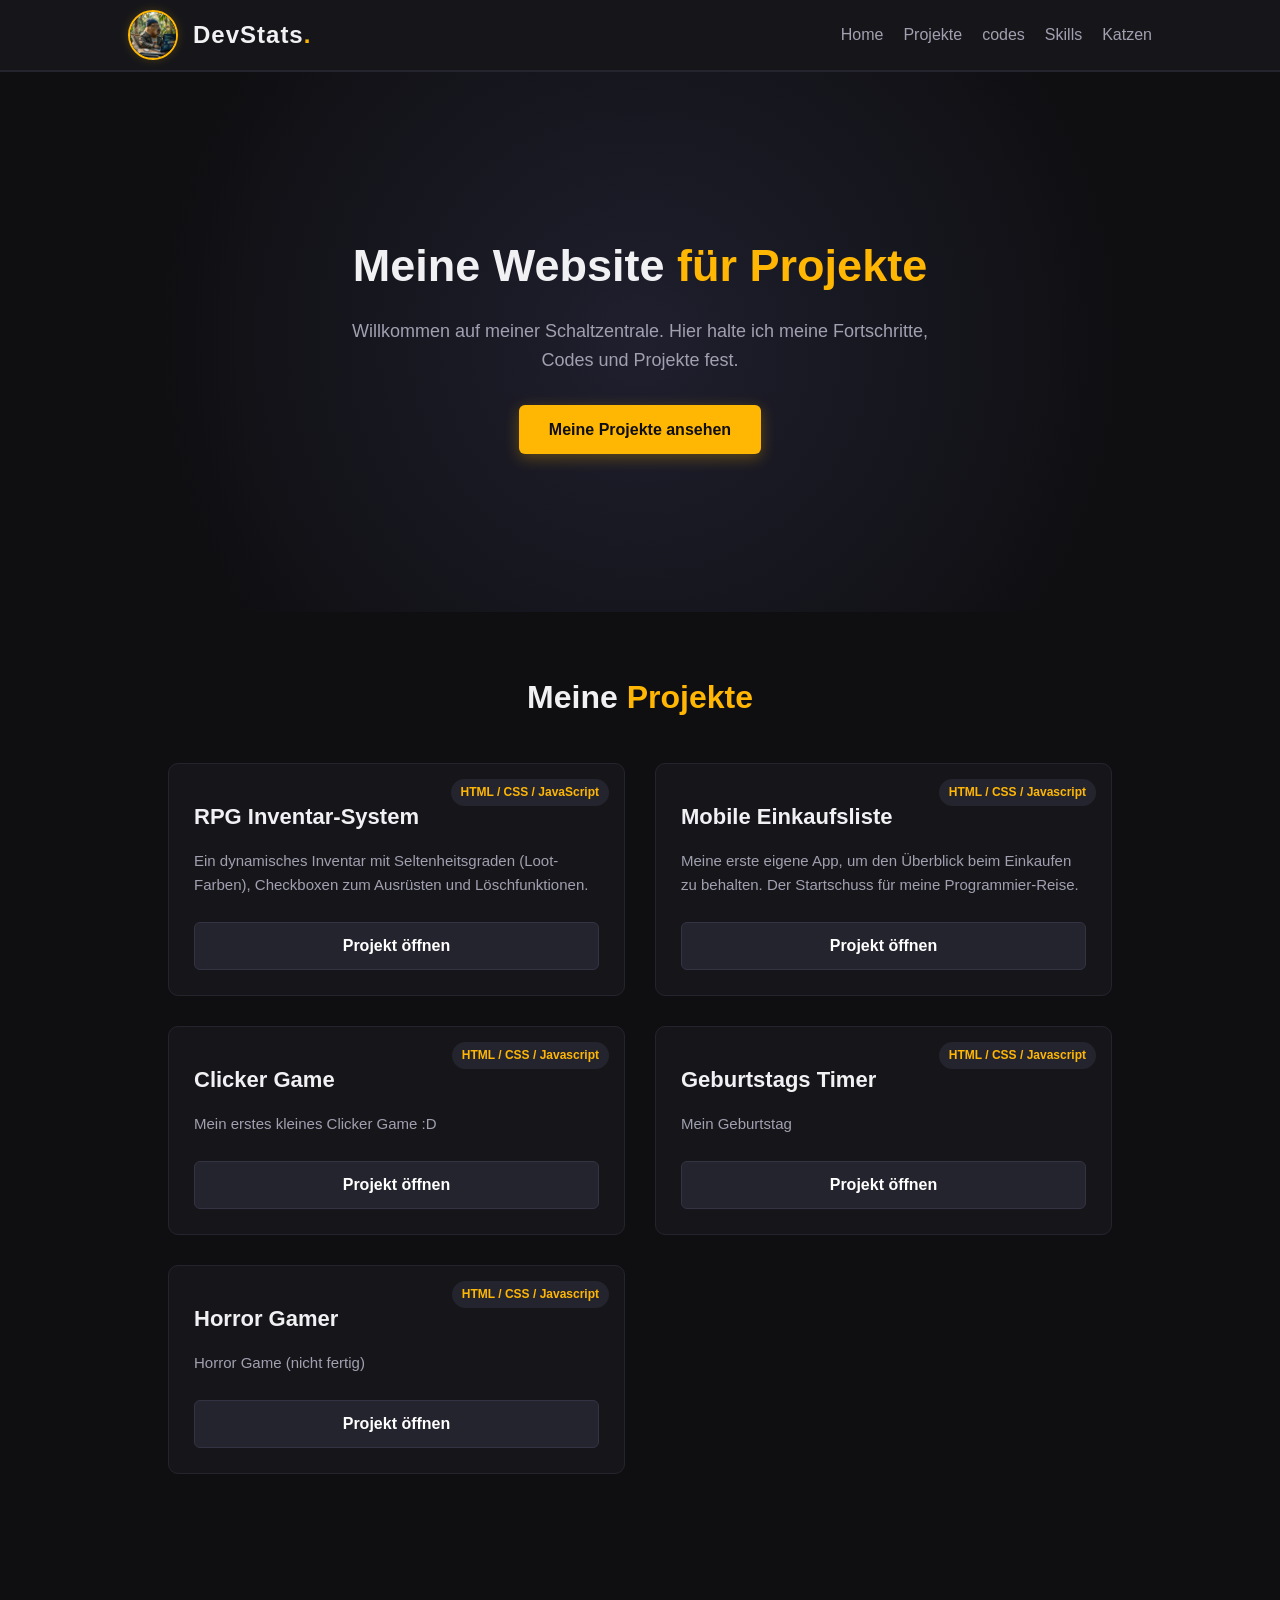
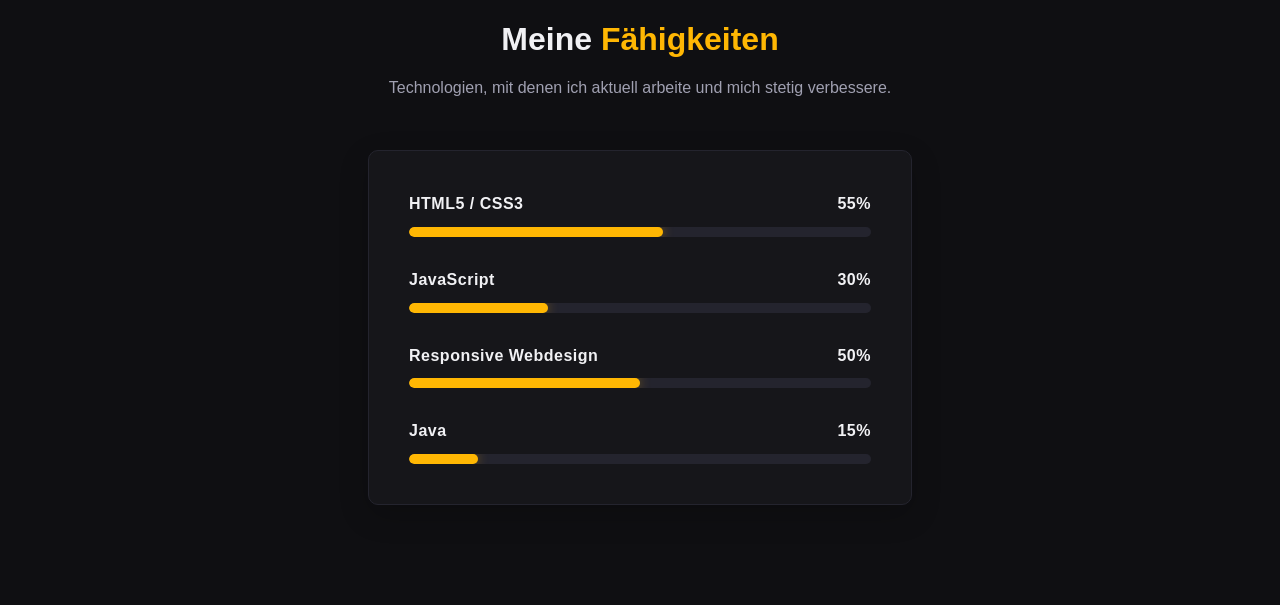
<file: index.html>
<!DOCTYPE html>
<html lang="de">
<head>
    <meta charset="UTF-8">
    <meta name="viewport" content="width=device-width, initial-scale=1.0">
    <title>Mein Entwickler Portfolio</title>
    <link rel="stylesheet" href="style.css">

    <!-- Google tag (gtag.js) -->
    <script async src="https://www.googletagmanager.com/gtag/js?id=G-N8KPRWXZYL"></script>
    <script>
      window.dataLayer = window.dataLayer || [];
      function gtag(){dataLayer.push(arguments);}
      gtag('js', new Date());

      gtag('config', 'G-N8KPRWXZYL');
    </script>
</head>

<body>

    <nav class="navbar">
        <div class="brand-container">
            <img src="capybara.png" alt="Dev Capybara" class="nav-avatar">
            <div class="logo">DevStats<span>.</span></div>
        </div>
        
        <ul class="nav-links">
            <li><a href="#home">Home</a></li>
            <li><a href="#projekte">Projekte</a></li>
            <li><a href="codes.html">codes</a></li>
            <li><a href="#skills">Skills</a></li>
            <li><a href="galerie.html">Katzen</a></li>
        </ul>
    </nav>

    <header id="home" class="hero">
        <div class="hero-content">
            <h1>Meine Website <span class="highlight">für Projekte</span></h1>
            <p>Willkommen auf meiner Schaltzentrale. Hier halte ich meine Fortschritte, Codes und Projekte fest.</p>
            <a href="#projekte" class="btn-main">Meine Projekte ansehen</a>
        </div>
    </header>

    <section id="projekte" class="projects-section">
        <h2>Meine <span class="highlight">Projekte</span></h2>
        
        <div class="projects-grid">
            
            <div class="project-card">
                <div class="card-badge">HTML / CSS / JavaScript</div>
                <h3>RPG Inventar-System</h3>
                <p>Ein dynamisches Inventar mit Seltenheitsgraden (Loot-Farben), Checkboxen zum Ausrüsten und Löschfunktionen.</p>
                <a href="invent/index.html" class="btn-link">Projekt öffnen</a>
            </div>

            <div class="project-card">
                <div class="card-badge">HTML / CSS / Javascript</div>
                <h3>Mobile Einkaufsliste</h3>
                <p>Meine erste eigene App, um den Überblick beim Einkaufen zu behalten. Der Startschuss für meine Programmier-Reise.</p>
                <a href="einkauf/index.html" class="btn-link">Projekt öffnen</a>
            </div>

            <div class="project-card">
                <div class="card-badge">HTML / CSS / Javascript</div>
                <h3>Clicker Game</h3>
                <p>Mein erstes kleines Clicker Game :D</p>
                <a href="clicker/index.html" class="btn-link">Projekt öffnen</a>
            </div>

            <div class="project-card">
                <div class="card-badge">HTML / CSS / Javascript</div>
                <h3>Geburtstags Timer</h3>
                <p>Mein Geburtstag</p>
                <a href="timer/index.html" class="btn-link">Projekt öffnen</a>
            </div>

            <div class="project-card">
                <div class="card-badge">HTML / CSS / Javascript</div>
                <h3>Horror Gamer</h3>
                <p>Horror Game (nicht fertig)</p>
                <a href="game/index.html" class="btn-link">Projekt öffnen</a>
            </div>

        </div>
    </section>

    <section id="skills" class="skills-section">
        <h2>Meine <span class="highlight">Fähigkeiten</span></h2>
        <p class="skills-subtitle">Technologien, mit denen ich aktuell arbeite und mich stetig verbessere.</p>
        
        <div class="skills-container">
            
            <div class="skill-box">
                <div class="skill-info">
                    <span>HTML5 / CSS3</span>
                    <span>55%</span>
                </div>
                <div class="progress-bar">
                    <div class="progress-fill html-css"></div>
                </div>
            </div>

            <div class="skill-box">
                <div class="skill-info">
                    <span>JavaScript</span>
                    <span>30%</span>
                </div>
                <div class="progress-bar">
                    <div class="progress-fill js"></div>
                </div>
            </div>

            <div class="skill-box">
                <div class="skill-info">
                    <span>Responsive Webdesign</span>
                    <span>50%</span>
                </div>
                <div class="progress-bar">
                    <div class="progress-fill responsive"></div>
                </div>
            </div>

            <div class="skill-box">
                <div class="skill-info">
                    <span>Java</span>
                    <span>15%</span>
                </div>
                <div class="progress-bar">
                    <div class="progress-fill java"></div>
                </div>
            </div>

        </div>
    </section>

</body>
</html>
</file>
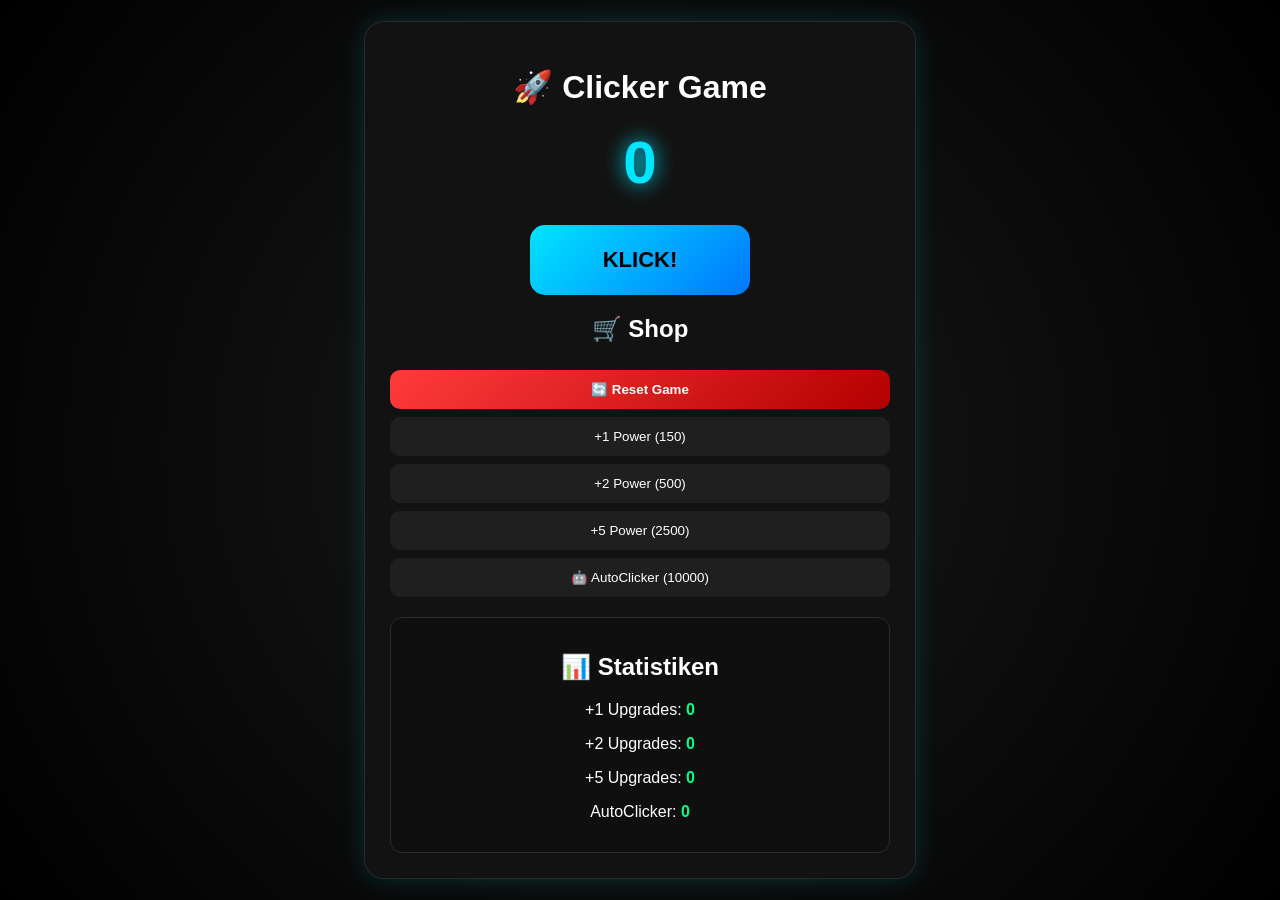
<file: clicker/index.html>
<!DOCTYPE html>
<html lang="de">
<head>
    <meta charset="UTF-8">
    <meta name="viewport" content="width=device-width, initial-scale=1.0">
    <title>Mein Clicker Game</title>

    <!-- CSS -->
    <link rel="stylesheet" href="styles.css">
</head>
<body>

    <div class="game">

        <h1>🚀 Clicker Game</h1>

        <div id="score">0</div>

        <button id="click">KLICK!</button>

        <div class="shop">
            <h2>🛒 Shop</h2>
            <button id="reset">🔄 Reset Game</button>

            <button id="plus1">+1 Power (150)</button>

            <button id="plus2">+2 Power (500)</button>

            <button id="plus5">+5 Power (2500)</button>

            <button id="buyAuto">🤖 AutoClicker (10000)</button>
        </div>

        <div id="upgrades">
            <h2>📊 Statistiken</h2>

            <p>+1 Upgrades: <span id="u1">0</span></p>

            <p>+2 Upgrades: <span id="u2">0</span></p>

            <p>+5 Upgrades: <span id="u5">0</span></p>

            <p>AutoClicker: <span id="ua">0</span></p>
        </div>

    </div>

    <!-- JavaScript ganz unten laden -->
    <script src="script.js"></script>

</body>
</html>
</file>
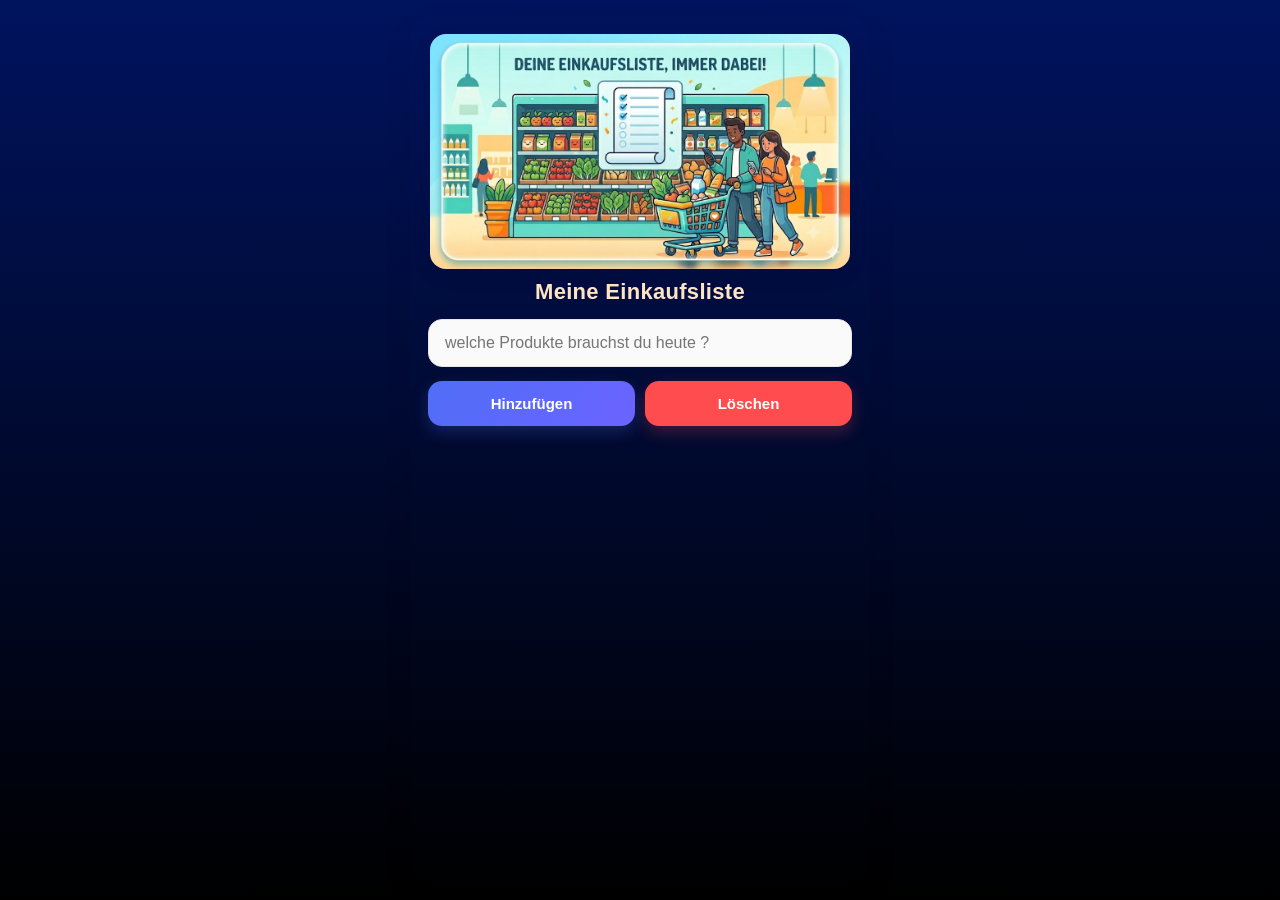
<file: einkauf/index.html>
<!DOCTYPE html>
<html>
    <!-- ===================
         SCRIPT + STYLE LINK
         ===================  -->
<head>
    <meta charset="UTF-8">
    <meta name="viewport" content="width=device-width, initial-scale=1.0">
     <link rel="stylesheet" href="style.css">
    <script defer src="script.js"></script>
    <title>Einkaufsliste</title>
</head>

<body>


       <!-- ==============
            CONTAINER
            ============= -->
    <div class="mainC">

        <header> 
    <img src="banner.jpg">
    <h1>Meine Einkaufsliste</h1>
</header>

        <!-- INPUT AREA -->
        <div class="input">
            <input id="inp" type="text" placeholder="welche Produkte brauchst du heute ?">
        </div>

        <!-- BUTTON -->
         <div class="button">
            <button id="add">Hinzufügen</button>
            <button id="del">Löschen</button>
         </div>

          <!-- LISTE DER PRODUKTE -->
           <div class="items">
            <div id="liste"></div>
           </div>

            



        </body>

    </html>
</file>
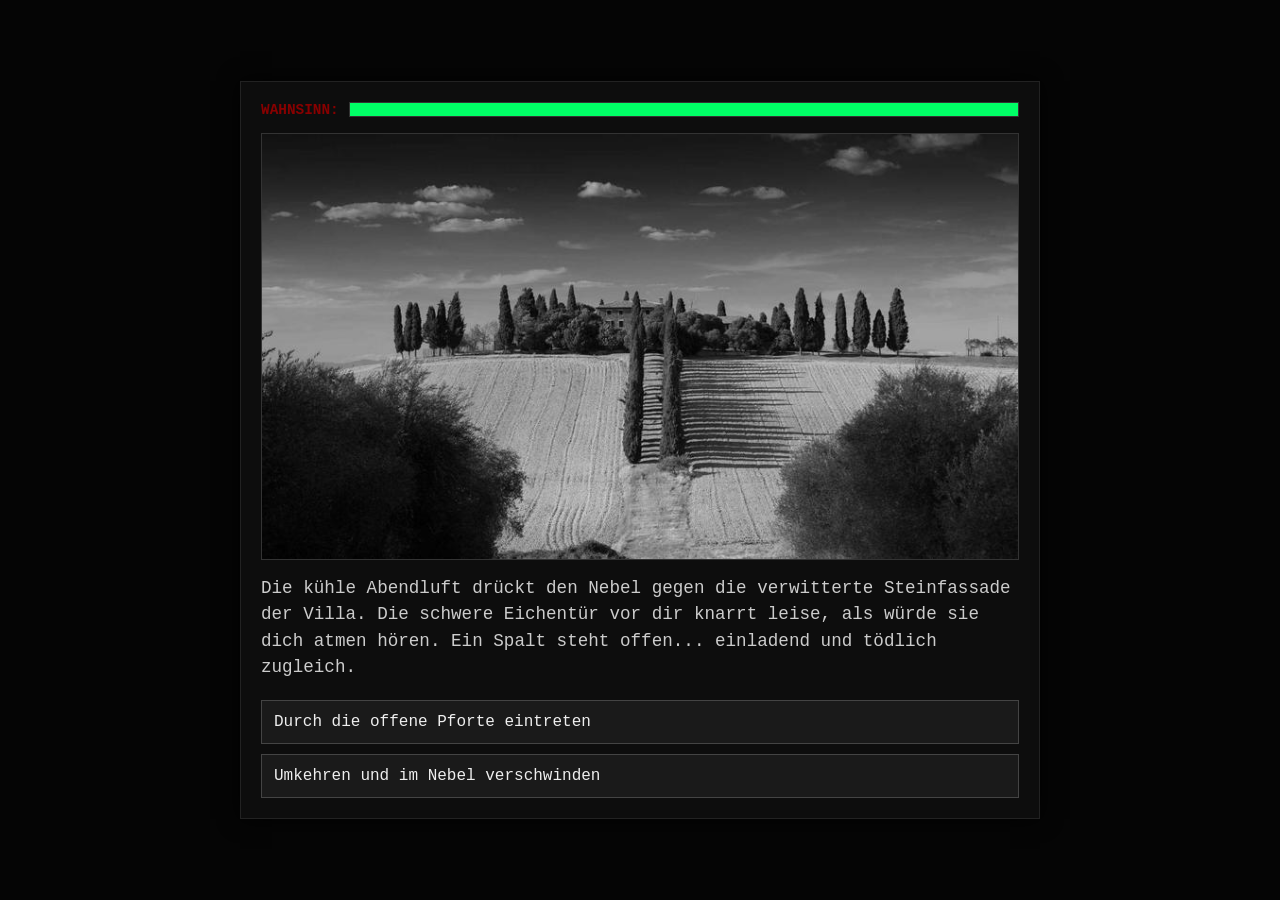
<file: game/index.html>
<!DOCTYPE html>
<html lang="de">
<head>
    <meta charset="UTF-8">
    <meta name="viewport" content="width=device-width, initial-scale=1.0">
    <title>Das Anwesen</title>
    <link rel="stylesheet" href="style.css">
    <script defer src="script.js"></script>
</head>
<body>

    <div id="game-container">
        <!-- UI Bar oben für Wahnsinn / Sanity -->
        <div id="ui-bar">
            <span id="sanity-label">WAHNSINN:</span>
            <div id="sanity-bar-outer">
                <div id="sanity-bar-inner"></div>
            </div>
        </div>

        <!-- Bildbereich -->
        <div id="image-wrapper">
            <img id="story-bild" src="intro.png.jpg" alt="Horror Szene">
        </div>

        <!-- Textbereich -->
        <p id="story-text">Lade Spiel...</p>

        <!-- Dynamic Buttons -->
        <div id="button-container"></div>
    </div>

</body>
</html>
</file>
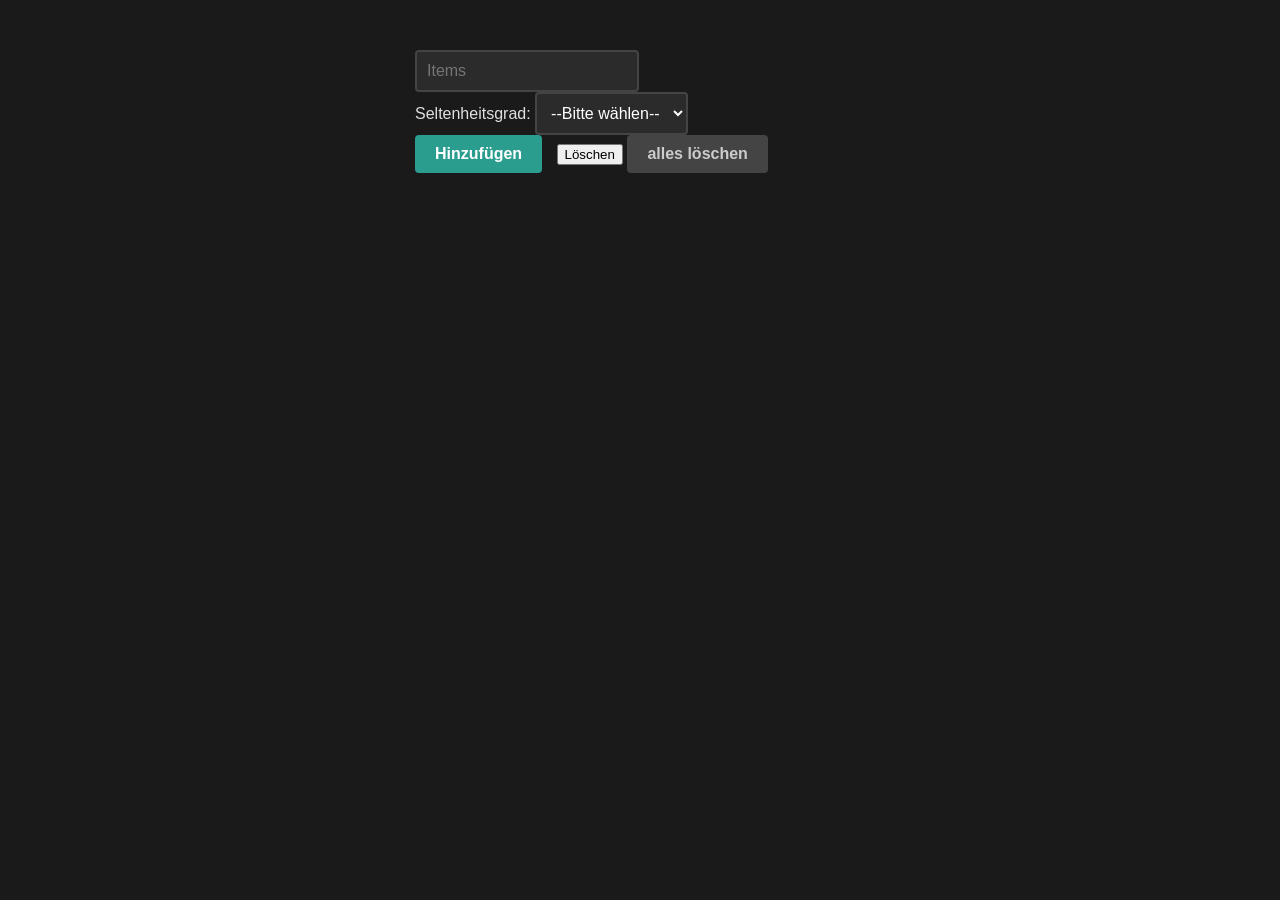
<file: invent/index.html>
<!DOCTYPE html>
<html>
    <head>
        <link rel="stylesheet" href="style.css">
        <script defer src="script.js"></script>
        <title>Invetory</title>
    </head>
    <body>
        <div class="container">

            <!-- *****INPUT***** -->
            <div class="text">
                <input id="inp" type="text" placeholder="Items">
            </div>
            <div class="drop">
            <!-- *****DROPDOWNMENUE***** -->
                <label for="seltenheit-auswahl">Seltenheitsgrad:</label>

                <select name="items" id="items">
                    <option value="">--Bitte wählen--</option>
                    <option value="gewöhnlich">Gewöhnlich</option>
                    <option value="selten">Selten</option>
                    <option value="episch">Episch</option>
                    <option value="legendär">Legendär</option>
                </select>
            </div>

            <!--***** BUTTONS *****-->   
            <div class="button">
                <button id="b1">Hinzufügen</button>
                <button id="b2">Löschen</button>
                <button id="b3">alles löschen</button>
            </div> 
            <div class="liste">
                <ul id="list">
                </ul>
            </div>
        </div>




                





    </body>
</html>
</file>
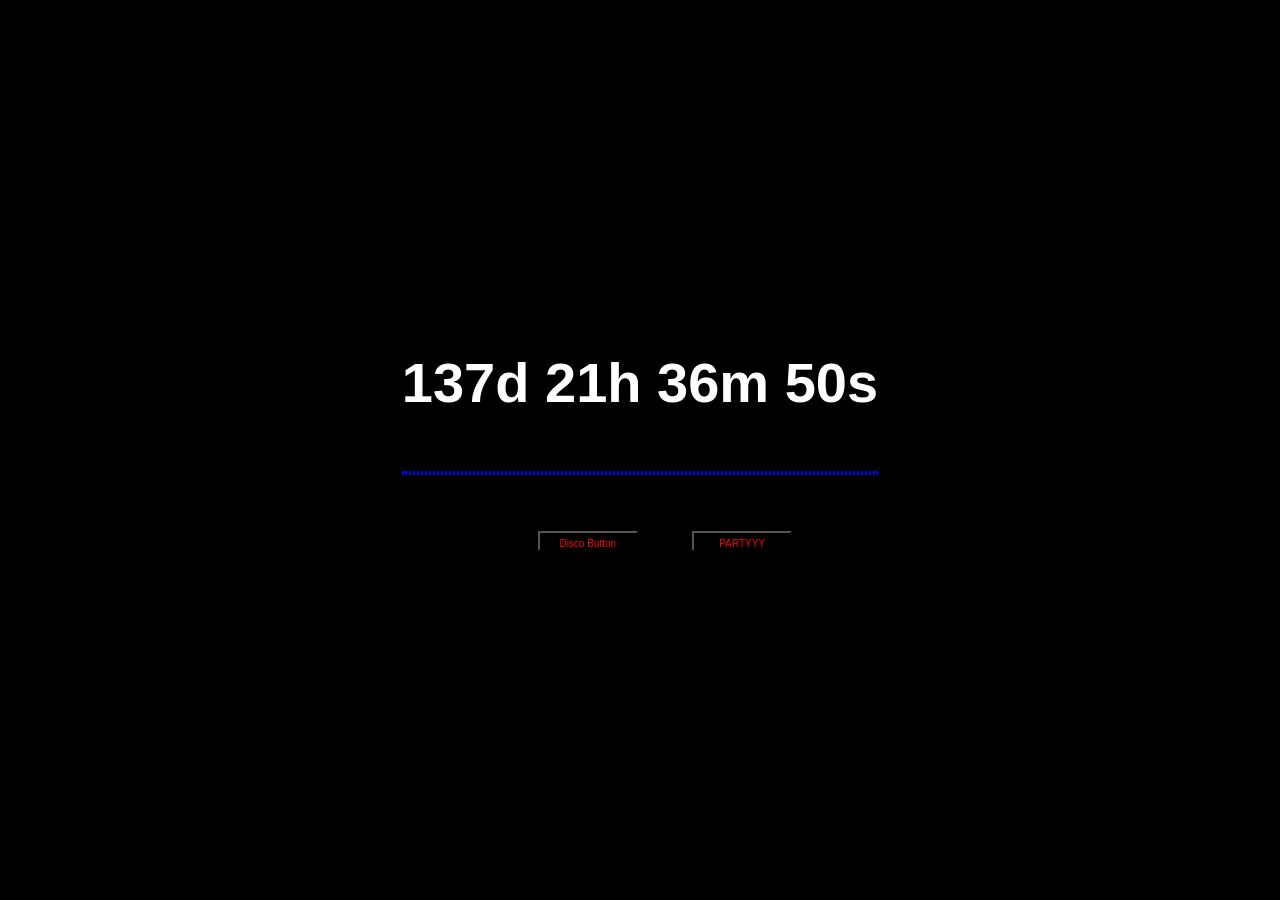
<file: timer/index.html>
<!DOCTYPE html>
<html>
    <head>
        <title>Timer</title>
            <link rel="stylesheet" href="style.css">
            <script defer src="script.js"></script>
        </head>
        <body>
            
<div class="container">
                <p id="timer"></p>
                <p id="party"></p>

                <button id="disco">Disco Button</button>
                <button id="party2">PARTYYY</button>
</div>



            
        </body>
        </html>
</file>
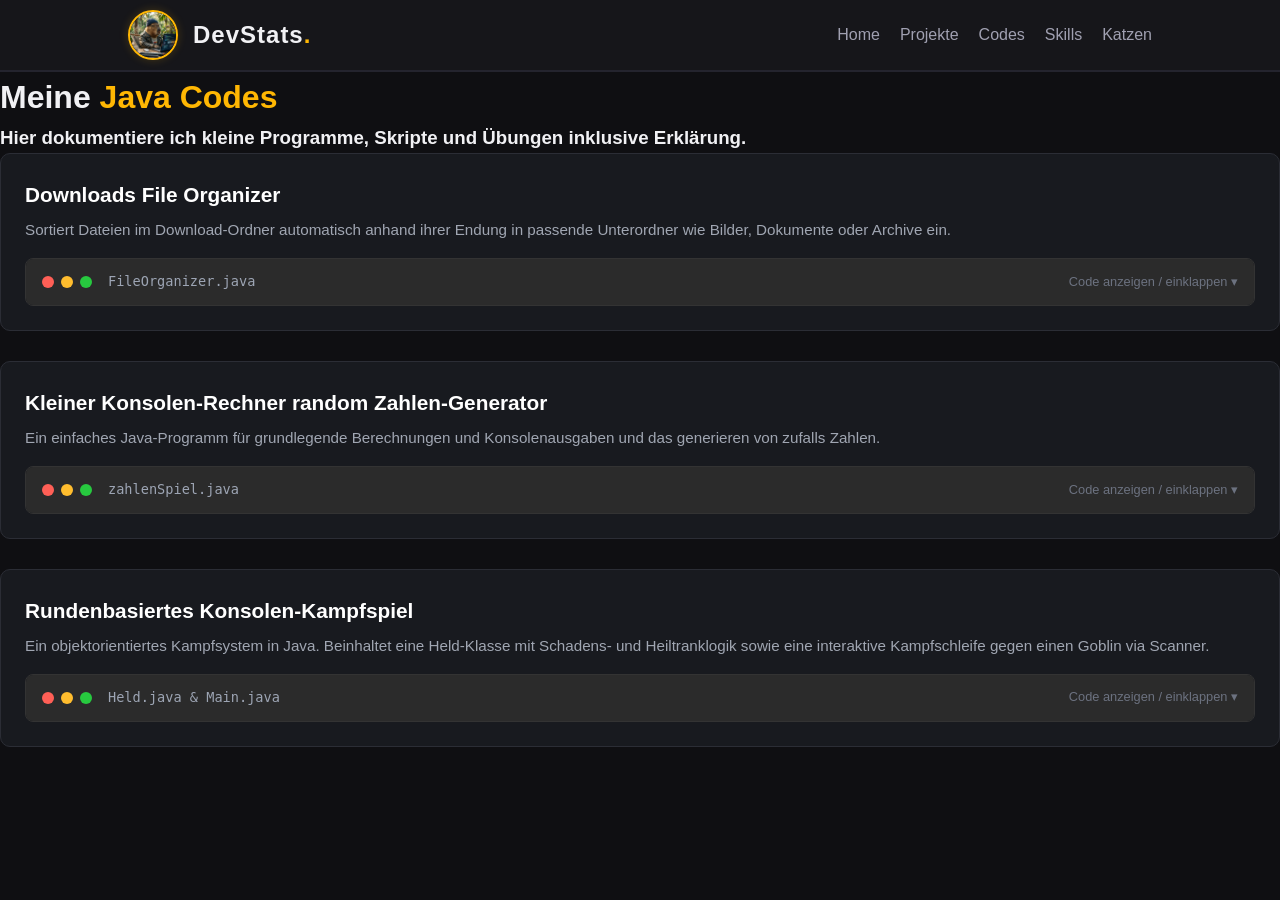
<file: codes.html>
<!DOCTYPE html>
<html lang="de">
<head>
    <meta charset="UTF-8">
    <meta name="viewport" content="width=device-width, initial-scale=1.0">
    <title>Java Codes & Snippets - DevStats</title>
    <link rel="stylesheet" href="style.css">

    <!-- Google tag (gtag.js) -->
    <script async src="https://www.googletagmanager.com/gtag/js?id=G-N8KPRWXZYL"></script>
    <script>
      window.dataLayer = window.dataLayer || [];
      function gtag(){dataLayer.push(arguments);}
      gtag('js', new Date());

      gtag('config', 'G-N8KPRWXZYL');
    </script>
</head>

<body>

    <nav class="navbar">
        <div class="brand-container">
            <img src="capybara.png" alt="Dev Capybara" class="nav-avatar">
            <div class="logo">DevStats<span>.</span></div>
        </div>
        
        <ul class="nav-links">
            <li><a href="index.html#home">Home</a></li>
            <li><a href="index.html#projekte">Projekte</a></li>
            <li><a href="codes.html" class="active">Codes</a></li>
            <li><a href="index.html#skills">Skills</a></li>
            <li><a href="galerie.html">Katzen</a></li>
        </ul>
    </nav>

    <main class="code-showcase-container">
        <header class="section-intro">
            <h1>Meine <span class="highlight">Java Codes</span></h1>
            <h3>Hier dokumentiere ich kleine Programme, Skripte und Übungen inklusive Erklärung.</h3>
        </header>

        <div class="code-grid">

            <!-- Code-Karte 1 -->
            <article class="code-card">
                <div class="code-info">
                    <h3>Downloads File Organizer</h3>
                    <p>Sortiert Dateien im Download-Ordner automatisch anhand ihrer Endung in passende Unterordner wie Bilder, Dokumente oder Archive ein.</p>
                </div>

                <details class="code-window">
                    <summary class="window-header">
                        <div class="window-buttons">
                            <span class="btn red"></span>
                            <span class="btn yellow"></span>
                            <span class="btn green"></span>
                        </div>
                        <span class="window-title">FileOrganizer.java</span>
                        <span class="toggle-hint">Code anzeigen / einklappen ▾</span>
                    </summary>
                    <div class="window-body">
<pre><code>import java.io.File;
import java.nio.file.Files;
import java.nio.file.Path;

public class Main {
    public static void main(String[] args) throws Exception{

        String pfad = "C:/Users/patri/Downloads";
        File ordner = new File(pfad);
        File[] dateien = ordner.listFiles();

        for (File datei : dateien) {
            System.out.println(datei.getName());
            String zielOrdnerName;
            if (datei.isFile()) {
                String name = datei.getName().toLowerCase();
                if (name.endsWith(".jpg") || name.endsWith(".png") || name.endsWith(".jpeg")) {
                     zielOrdnerName = "Bilder";
                    System.out.println(name + " ist ein Bild");
                } else if (name.endsWith(".pdf") || name.endsWith(".txt")) {
                     zielOrdnerName = "Dokumente";
                    System.out.println(name + " ist ein Dokument");
                } else if (name.endsWith(".zip") || name.endsWith(".rar")) {
                     zielOrdnerName = "Archive";
                    System.out.println(name + " ist ein Archiv");
                } else {
                     zielOrdnerName = "Sonstiges";
                    System.out.println(name + " ist ein sonstiger Typ");
                }
                Path zielOrdner = Path.of(pfad, zielOrdnerName);
                Path zielDatei = Path.of(pfad, zielOrdnerName, datei.getName());

                Files.createDirectories(zielOrdner);
                Files.move(datei.toPath(), zielDatei);
                System.out.println(datei.getName() + " -> verschoben nach " + zielOrdnerName);

            }
        }
    }}
</code></pre>
                    </div>
                </details>
            </article>

            <!-- Code-Karte 2 -->
            <article class="code-card">
                <div class="code-info">
                    <h3>Kleiner Konsolen-Rechner random Zahlen-Generator</h3>
                    <p>Ein einfaches Java-Programm für grundlegende Berechnungen und Konsolenausgaben und das generieren von zufalls Zahlen.</p>
                </div>

                <details class="code-window">
                    <summary class="window-header">
                        <div class="window-buttons">
                            <span class="btn red"></span>
                            <span class="btn yellow"></span>
                            <span class="btn green"></span>
                        </div>
                        <span class="window-title">zahlenSpiel.java</span>
                        <span class="toggle-hint">Code anzeigen / einklappen ▾</span>
                    </summary>
                    <div class="window-body">
<pre><code>import java.util.Random;
import java.util.Scanner;

public class ZahlenSpiel {
    public static void main(String[] args) {

        Scanner input = new Scanner(System.in);
        Random random = new Random();
        int ziehlZahl = random.nextInt(100) + 1;

        int meinezahl = 0;
        int versuche = 0;

        while (meinezahl != ziehlZahl) {

            System.out.println("Dein Tipp");
            meinezahl = input.nextInt();
            versuche++;

            if (meinezahl &lt; ziehlZahl) {
                System.out.println("Die Zahl ist zu niedrig");
            } else if (meinezahl &gt; ziehlZahl) {
                System.out.println("Die Zahl ist zu groß");
            } else {
                System.out.println("Richtig! versuche:" + versuche);
            }
        }
    }
}</code></pre>
                    </div>
                </details>
            </article>

            <!-- Code-Karte 3: Rundenbasiertes Kampfsystem -->
            <article class="code-card">
                <div class="code-info">
                    <h3>Rundenbasiertes Konsolen-Kampfspiel</h3>
                    <p>Ein objektorientiertes Kampfsystem in Java. Beinhaltet eine Held-Klasse mit Schadens- und Heiltranklogik sowie eine interaktive Kampfschleife gegen einen Goblin via Scanner.</p>
                </div>

                <details class="code-window">
                    <summary class="window-header">
                        <div class="window-buttons">
                            <span class="btn red"></span>
                            <span class="btn yellow"></span>
                            <span class="btn green"></span>
                        </div>
                        <span class="window-title">Held.java &amp; Main.java</span>
                        <span class="toggle-hint">Code anzeigen / einklappen ▾</span>
                    </summary>
                    <div class="window-body">
<pre><code>// ==========================================
// DATEI 1: Held.java (Klassen-Bauplan)
// ==========================================

public class Held {

    String name;
    int lebenaktuell;
    int maxleben;
    int heiltrank;

    public Held(String name, int lebenaktuell, int maxleben, int heiltrank) {
        this.name = name;
        this.lebenaktuell = lebenaktuell;
        this.maxleben = maxleben;
        this.heiltrank = heiltrank;
    }

    public void nimmSchaden(int schaden) {
        this.lebenaktuell -= schaden;
        if (this.lebenaktuell &lt; 0) {
            this.lebenaktuell = 0;
        }
        System.out.println(this.name + " erleidet " + schaden + " Schaden! Verbleibendes Leben: " + this.lebenaktuell + "/" + this.maxleben);
    }

    public void trinkeTrank() {
        if (this.heiltrank &lt;= 0) {
            System.out.println("Fehler: Du hast keine Heiltränke mehr!");
            return;
        }

        this.lebenaktuell += 30;
        this.heiltrank--;

        if (this.lebenaktuell &gt; this.maxleben) {
            this.lebenaktuell = this.maxleben;
        }

        System.out.println(this.name + " heilt sich! Aktuelles Leben: " + this.lebenaktuell + "/" + this.maxleben + " (Tränke übrig: " + this.heiltrank + ")");
    }

    public boolean lebtNoch() {
        return this.lebenaktuell &gt; 0;
    }
}


// ==========================================
// DATEI 2: Main.java (Spielablauf &amp; Logik)
// ==========================================

import java.util.Random;
import java.util.Scanner;

public class Main {

    public static void main(String[] args) {
        Scanner scanner = new Scanner(System.in);
        Random wuerfel = new Random();

        Held meinHeld = new Held("Lanzelot", 100, 100, 2);
        Held gegner = new Held("Goblin", 80, 80, 0);

        System.out.println("Ein wilder " + gegner.name + " taucht auf!");

        while (meinHeld.lebtNoch() &amp;&amp; gegner.lebtNoch()) {
            System.out.println("\n--- DU BIST AM ZUG ---");
            System.out.println("1: Angreifen");
            System.out.println("2: Heiltrank trinken");
            System.out.print("Deine Wahl: ");
            int wahl = scanner.nextInt();

            if (wahl == 1) {
                int heldschaden = wuerfel.nextInt(11) + 10;
                gegner.nimmSchaden(heldschaden);
            } else if (wahl == 2) {
                meinHeld.trinkeTrank();
            } else {
                System.out.println("Ungültige Eingabe! Du verpasst vor Verwirrung deinen Zug.");
            }

            if (!gegner.lebtNoch()) {
                System.out.println("\nGlückwunsch! " + gegner.name + " wurde besiegt!");
                break;
            }

            System.out.println("\n--- GEGNER IST AM ZUG ---");
            int gegnerschaden = wuerfel.nextInt(11) + 5;
            meinHeld.nimmSchaden(gegnerschaden);

            if (!meinHeld.lebtNoch()) {
                System.out.println("\nDu wurdest im Kampf besiegt... Game Over!");
                break;
            }
        }

        scanner.close();
    }
}</code></pre>
                    </div>
                </details>
            </article>

        </div>
    </main>

</body>
</html>
</file>
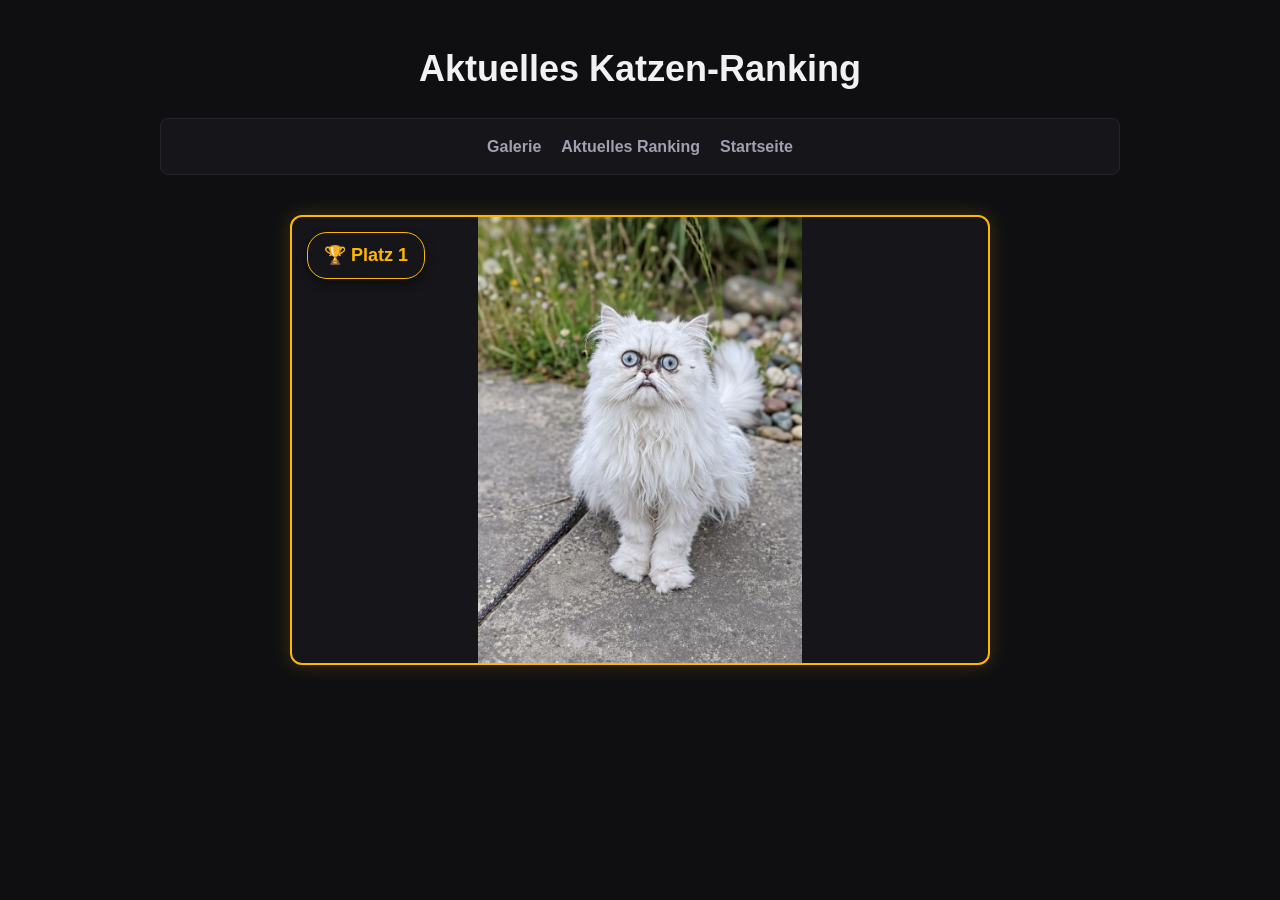
<file: rank.html>
<!DOCTYPE html>
<html lang="de">
<head>
    <meta charset="UTF-8">
    <meta name="viewport" content="width=device-width, initial-scale=1.0">
    <title>Best of Cat - Ranking</title>
    <link rel="stylesheet" href="style.css">
    <script defer src="script.js"></script>
</head>
<body>

    <div class="container">
        <header class="anfang">
            <h1>Aktuelles Katzen-Ranking</h1>
            <nav>
                <ul>
                    <li><a href="galerie.html">Galerie</a></li>
                    <li><a href="rank.html">Aktuelles Ranking</a></li>
                    <li><a href="index.html">Startseite</a></li>
                </ul>
            </nav>
        </header>

        <!-- Slider für Platz 1 bis 3 -->
        <section class="slider-container">
            <div class="slide active">
                <div class="slide-badge">🏆 Platz 1</div>
                <img src="katze1.jpg" alt="Platz 1 Katze">
            </div>
            <div class="slide">
                <div class="slide-badge">🥈 Platz 2</div>
                <img src="katze2.jpg" alt="Platz 2 Katze">
            </div>
            <div class="slide">
                <div class="slide-badge">🥉 Platz 3</div>
                <img src="katze3.jpeg" alt="Platz 3 Katze">
            </div>
        </section>
    </div>

</body>
</html>
</file>
<file: style.css>
/* ==========================================
   GLOBAL STYLES (HINTERGRUND & SCHRIFT)
   ========================================== */
* {
    box-sizing: border-box;
    margin: 0;
    padding: 0;
}

html {
    scroll-behavior: smooth;
}

body {
    background-color: #0f0f12; 
    color: #f1f1f4;
    font-family: 'Segoe UI', Roboto, sans-serif;
    line-height: 1.6;
}

/* Verhindert, dass hochgeladene Bilder den Container sprengen */
img {
    max-width: 100%;
    height: auto;
}

.highlight {
    color: #ffb703; 
}

/* ==========================================
   NAVIGATIONSLEISTE (INKL. CAPYBARA)
   ========================================== */
.navbar {
    display: flex;
    justify-content: space-between;
    align-items: center;
    padding: 10px 10%; 
    background-color: #16161a;
    border-bottom: 2px solid #24242e;
    position: sticky;
    top: 0;
    z-index: 100;
}

.brand-container {
    display: flex;
    align-items: center;
    gap: 15px; 
}

/* STYLING FÜR DAS CAPYBARA BILD */
.nav-avatar {
    width: 50px;              
    height: 50px;
    border-radius: 50%;      
    object-fit: cover;       
    border: 2px solid #ffb703; 
    box-shadow: 0 0 10px rgba(255, 183, 3, 0.2);
    transition: transform 0.4s ease;
}

.nav-avatar:hover {
    transform: rotate(360deg);
}

.navbar .logo {
    font-size: 24px;
    font-weight: bold;
    letter-spacing: 1px;
}

.navbar .logo span {
    color: #ffb703;
}

.nav-links {
    display: flex;
    list-style: none;
}

.nav-links li {
    margin-left: 20px;
}

.nav-links a {
    color: #a0a0b1;
    text-decoration: none;
    font-weight: 500;
    transition: color 0.2s;
}

.nav-links a:hover {
    color: #ffb703;
}

/* ==========================================
   HERO SECTION (STARTBEREICH)
   ========================================== */
.hero {
    height: 60vh;
    display: flex;
    justify-content: center;
    align-items: center;
    text-align: center;
    background: radial-gradient(circle at center, #1f1f2e 0%, #0f0f12 70%);
    padding: 0 20px;
}

.hero h1 {
    font-size: 45px;
    margin-bottom: 15px;
}

.hero p {
    font-size: 18px;
    color: #a0a0b1;
    max-width: 600px;
    margin-bottom: 30px;
}

.btn-main {
    display: inline-block;
    padding: 12px 30px;
    background-color: #ffb703;
    color: #0f0f12;
    font-weight: bold;
    text-decoration: none;
    border-radius: 6px;
    box-shadow: 0 4px 15px rgba(255, 183, 3, 0.3);
    transition: transform 0.2s, background 0.2s;
}

.btn-main:hover {
    background-color: #e6a400;
    transform: translateY(-2px);
}

/* ==========================================
   PROJEKTBEREICH (GRID & KARTEN)
   ========================================== */
.projects-section {
    padding: 60px 10%;
    max-width: 1200px;
    margin: 0 auto;
}

.projects-section h2 {
    font-size: 32px;
    margin-bottom: 40px;
    text-align: center;
}

.projects-grid {
    display: grid;
    grid-template-columns: repeat(auto-fit, minmax(300px, 1fr)); 
    gap: 30px;
}

.project-card {
    background-color: #16161a;
    border: 1px solid #24242e;
    border-radius: 10px;
    padding: 25px;
    position: relative;
    display: flex;
    flex-direction: column;
    justify-content: space-between;
    transition: transform 0.3s, border-color 0.3s, box-shadow 0.3s;
}

.project-card:hover {
    transform: translateY(-5px); 
    border-color: #ffb703;
    box-shadow: 0 10px 20px rgba(0, 0, 0, 0.3);
}

.card-badge {
    position: absolute;
    top: 15px;
    right: 15px;
    background-color: #24242e;
    color: #ffb703;
    font-size: 12px;
    padding: 4px 10px;
    border-radius: 20px;
    font-weight: bold;
}

.project-card h3 {
    margin-top: 10px;
    margin-bottom: 15px;
    font-size: 22px;
}

.project-card p {
    color: #a0a0b1;
    font-size: 15px;
    margin-bottom: 25px;
    flex-grow: 1;
}

.btn-link {
    display: block;             
    text-align: center;         
    text-decoration: none;      
    background-color: #24242e;
    color: white;
    border: 1px solid #333344;
    padding: 10px;
    border-radius: 6px;
    cursor: pointer;
    font-weight: bold;
    width: 100%;
    transition: background 0.2s, color 0.2s;
}

.btn-link:hover {
    background-color: #ffb703;
    color: #0f0f12;
    border-color: #ffb703;
}

/* ==========================================
   SKILLS SECTION 
   ========================================== */
.skills-section {
    padding: 80px 10% 100px 10%;
    max-width: 800px;           
    margin: 0 auto;
}

.skills-section h2 {
    font-size: 32px;
    margin-bottom: 10px;
    text-align: center;
}

.skills-subtitle {
    text-align: center;
    color: #a0a0b1;
    margin-bottom: 50px;
    font-size: 16px;
}

.skills-container {
    background-color: #16161a;
    border: 1px solid #24242e;
    border-radius: 10px;
    padding: 40px;
    box-shadow: 0 10px 30px rgba(0, 0, 0, 0.2);
}

.skill-box {
    margin-bottom: 30px;
}
.skill-box:last-child {
    margin-bottom: 0; 
}

.skill-info {
    display: flex;
    justify-content: space-between; 
    margin-bottom: 10px;
    font-weight: 600;
    font-size: 16px;
    letter-spacing: 0.5px;
}

.progress-bar {
    width: 100%;
    height: 10px;
    background-color: #24242e;
    border-radius: 5px;
    overflow: hidden;
}

.progress-fill {
    height: 100%;
    background-color: #ffb703;
    border-radius: 5px;
    box-shadow: 0 0 12px rgba(255, 183, 3, 0.4); 
}

.html-css { width: 55%; }
.js       { width: 30%; }
.responsive { width: 50%; }
.java { width: 15%; }

/* ==========================================
   KATZEN-GALERIE & SLIDER / RANKING
   ========================================== */
.container {
    max-width: 1000px;
    margin: 40px auto;
    padding: 0 20px;
}

.anfang {
    text-align: center;
    margin-bottom: 40px;
}

.anfang h1 {
    font-size: 36px;
    margin-bottom: 20px;
    color: #f1f1f4;
}

.anfang nav ul {
    display: flex;
    justify-content: center;
    gap: 20px;
    list-style: none;
    background-color: #16161a;
    padding: 15px;
    border-radius: 8px;
    border: 1px solid #24242e;
}

.anfang nav a {
    color: #a0a0b1;
    text-decoration: none;
    font-weight: bold;
    transition: color 0.2s;
}

.anfang nav a:hover {
    color: #ffb703;
}

/* Galerie Grid (FIXIERT) */
.gallery-grid {
    display: grid;
    /* auto-fill verhindert, dass sich wenige/einzelne Bilder über den gesamten Bildschirm dehnen */
    grid-template-columns: repeat(auto-fill, minmax(260px, 1fr));
    gap: 25px;
    margin-top: 30px;
}

.gallery-card {
    background-color: #16161a;
    border: 1px solid #24242e;
    border-radius: 12px;
    overflow: hidden;
    box-shadow: 0 5px 15px rgba(0,0,0,0.3);
    transition: transform 0.3s ease, border-color 0.3s ease;
    display: flex;
    flex-direction: column;
}

.gallery-card:hover {
    transform: translateY(-5px);
    border-color: #ffb703;
}

.gallery-card img {
    width: 100%;
    height: 260px;
    object-fit: contain; /* Zeigt das GESAMTE Bild ohne Beschneidung */
    background-color: #0f0f12; /* Dunkler Hintergrund für eventuelle Freiräume */
    object-position: center;
    display: block;
}


/* Slider Styles */
.slider-container {
    position: relative;
    max-width: 700px;
    height: 450px;
    margin: 30px auto;
    border-radius: 12px;
    overflow: hidden;
    border: 2px solid #ffb703;
    box-shadow: 0 0 20px rgba(255, 183, 3, 0.2);
    background-color: #16161a;
}

.slide {
    position: absolute;
    top: 0;
    left: 0;
    width: 100%;
    height: 100%;
    opacity: 0;
    transition: opacity 0.8s ease-in-out;
}

.slide.active {
    opacity: 1;
}

.slide img {
    width: 100%;
    height: 100%;
    object-fit: contain;
}

/* Badges für Ranking im Slider */
.slide-badge {
    position: absolute;
    top: 15px;
    left: 15px;
    background-color: rgba(22, 22, 26, 0.85);
    color: #ffb703;
    border: 1px solid #ffb703;
    padding: 8px 16px;
    border-radius: 20px;
    font-weight: bold;
    font-size: 18px;
    z-index: 10;
    box-shadow: 0 4px 10px rgba(0, 0, 0, 0.5);
}

/* Ranking Bereich */
.ranking {
    text-align: center;
    background-color: #16161a;
    border: 1px solid #24242e;
    padding: 30px;
    border-radius: 12px;
    margin-top: 30px;
}

.ranking-label {
    background-color: #24242e;
    color: #ffb703;
    text-align: center;
    padding: 8px;
    font-weight: bold;
    font-size: 16px;
    border-bottom: 1px solid #24242e;
}
/* Äußerer Kasten für Beschreibung + Fenster */
.code-card {
    background: #181a1f;
    border: 1px solid #2b2d35;
    border-radius: 10px;
    padding: 24px;
    margin-bottom: 30px;
}

.code-info h3 {
    margin: 0 0 8px 0;
    color: #fff;
    font-size: 1.3rem;
}

.code-info p {
    margin: 0 0 16px 0;
    color: #a0a6b2;
    font-size: 0.95rem;
    line-height: 1.5;
}

/* Fenster mit Aufklappfunktion */
details.code-window {
    background-color: #1e1e1e;
    border-radius: 8px;
    border: 1px solid #333;
    overflow: hidden;
}

/* Leiste zum Anklicken */
details.code-window summary.window-header {
    background-color: #2b2b2b;
    padding: 12px 16px;
    display: flex;
    align-items: center;
    cursor: pointer;
    user-select: none;
    list-style: none; /* Entfernt den Standard-Browser-Pfeil */
}

/* Entfernt den Standard-Pfeil in Webkit/Safari */
details.code-window summary::-webkit-details-marker {
    display: none;
}

.window-buttons {
    display: flex;
    gap: 7px;
}

.window-buttons .btn {
    width: 12px;
    height: 12px;
    border-radius: 50%;
    display: inline-block;
}

.window-buttons .red { background-color: #ff5f56; }
.window-buttons .yellow { background-color: #ffbd2e; }
.window-buttons .green { background-color: #27c93f; }

.window-title {
    margin-left: 16px;
    color: #9da5b4;
    font-size: 0.85rem;
    font-family: 'Consolas', monospace;
}

/* Text ganz rechts in der Titelleiste */
.toggle-hint {
    margin-left: auto;
    font-size: 0.8rem;
    color: #6c7280;
    transition: transform 0.2s ease;
}

/* Pfeil dreht sich, wenn geöffnet */
details[open] .toggle-hint {
    color: #61afef;
}

/* Fenster-Inhalt mit dem Code */
.window-body {
    padding: 20px;
    background-color: #1e1e1e;
    border-top: 1px solid #2d2d2d;
    overflow-x: auto;
}

.window-body pre {
    margin: 0;
}

.window-body code {
    color: #e5c07b;
    font-family: 'Consolas', 'Courier New', monospace;
    font-size: 0.95rem;
    line-height: 1.6;
    white-space: pre;
}
</file>
<file: clicker/styles.css>
body {
    margin: 0;
    min-height: 100vh;

    display: flex;
    justify-content: center;
    align-items: center;

    background: radial-gradient(circle at center, #1a1a1a, #000);
    font-family: Arial, Helvetica, sans-serif;
    color: white;
}

.game {
    width: 500px;
    padding: 25px;

    background: #121212;
    border-radius: 20px;

    border: 1px solid #2a2a2a;

    box-shadow: 0 0 25px rgba(0,255,255,0.15);
    text-align: center;
}

#score {
    font-size: 60px;
    font-weight: bold;

    color: #00e5ff;
    text-shadow: 0 0 20px #00e5ff;
    margin-bottom: 20px;
}

#click {
    width: 220px;
    height: 70px;

    font-size: 22px;
    font-weight: bold;

    border: none;
    border-radius: 15px;

    cursor: pointer;

    background: linear-gradient(135deg, #00e5ff, #0077ff);
    color: black;

    transition: 0.15s;
}

#click:hover {
    transform: scale(1.05);
}

#click:active {
    transform: scale(0.95);
}

button {
    width: 100%;
    padding: 12px;

    margin-top: 8px;

    border: none;
    border-radius: 10px;

    background: #1f1f1f;
    color: white;

    cursor: pointer;

    transition: 0.15s;
}

button:hover {
    background: #2a2a2a;
    transform: translateY(-2px);
}

#upgrades {
    margin-top: 20px;

    padding: 15px;

    background: #0f0f0f;

    border-radius: 12px;
    border: 1px solid #2a2a2a;
}

#u1, #u2, #u5, #ua {
    color: #00ff88;
    font-weight: bold;
}

#reset {
    background: linear-gradient(135deg, #ff3b3b, #b30000);
    font-weight: bold;
}

#reset:hover {
    box-shadow: 0 0 15px red;
}
</file>
<file: einkauf/style.css>
/* ===================== */
/* BASE RESET           */
/* ===================== */

* {
    margin: 0;
    padding: 0;
    box-sizing: border-box;
    font-family: "Roboto", Arial, sans-serif;
}

body {
    background: linear-gradient(180deg, #00135e,#000000);
    min-height: 100vh;
    display: flex;
    justify-content: center;
    padding: 16px;
}

/* ===================== */
/* APP CONTAINER        */
/* ===================== */

.mainC {
    width: 100%;
    max-width: 460px;
    background: #00135e, #000000;
    border-radius: 22px;
    box-shadow: 0 12px 30px rgba(0,0,0,0.08);
    padding: 18px;
    display: flex;
    flex-direction: column;
    gap: 14px;
}

/* ===================== */
/* HEADER               */
/* ===================== */

header {
    display: flex;
    flex-direction: column;
    align-items: center;
    text-align: center;
    gap: 10px;
}

header img {
    width: 100%;
    max-width: 420px;
    border-radius: 16px;
    object-fit: cover;
    box-shadow: 0 6px 18px rgba(0,0,0,0.10);
}

header h1 {
    font-size: 22px;
    font-weight: 600;
    color: bisque;
    letter-spacing: 0.3px;
}

/* ===================== */
/* INPUT                */
/* ===================== */

.input input {
    width: 100%;
    padding: 14px 16px;
    font-size: 16px;
    border-radius: 14px;
    border: 1px solid #e6e6e6;
    outline: none;
    background: #fafafa;
    transition: 0.2s ease;
}

.input input:focus {
    border-color: #4f6ef7;
    background: #fff;
    box-shadow: 0 0 0 4px rgba(79,110,247,0.12);
}

/* ===================== */
/* BUTTONS              */
/* ===================== */

.button {
    display: flex;
    gap: 10px;
}

.button button {
    flex: 1;
    padding: 14px;
    font-size: 15px;
    font-weight: 600;
    border: none;
    border-radius: 14px;
    cursor: pointer;
    transition: 0.2s ease;
}

/* Add Button */
#add {
    background: linear-gradient(135deg, #4f6ef7, #6c63ff);
    color: white;
    box-shadow: 0 6px 16px rgba(79,110,247,0.25);
}

#add:active {
    transform: scale(0.97);
}

/* Delete Button */
#del {
    background: #ff4d4f;
    color: white;
    box-shadow: 0 6px 16px rgba(255,77,79,0.25);
}

#del:active {
    transform: scale(0.97);
}

/* ===================== */
/* LIST AREA            */
/* ===================== */

#liste {
    display: flex;
    flex-direction: column;
    gap: 10px;
    margin-top: 8px;
}

/* ITEM CARD */
#liste li {
    list-style: none;
    background: #f9fafc;
    padding: 14px;
    border-radius: 16px;
    display: flex;
    justify-content: space-between;
    align-items: center;
    border: 1px solid #eef0f4;
    transition: 0.2s ease;
}

#liste li:hover {
    transform: translateY(-1px);
    box-shadow: 0 6px 16px rgba(0,0,0,0.05);
}

/* CHECKBOX */
#liste input[type="checkbox"] {
    transform: scale(1.4);
    margin-left: 10px;
    accent-color: #4f6ef7;
}

/* DELETE BUTTON */
#liste button {
    background: none;
    border: none;
    color: #ff4d4f;
    font-size: 18px;
    font-weight: bold;
    cursor: pointer;
    transition: 0.2s;
}

#liste button:active {
    transform: scale(0.9);
}

/* ===================== */
/* MOBILE POLISH        */
/* ===================== */

@media (max-width: 500px) {
    body {
        padding: 0;
    }

    .mainC {
        border-radius: 0;
        min-height: 100vh;
    }
}
</file>
<file: game/style.css>
* {
    box-sizing: border-box;
    margin: 0;
    padding: 0;
}

body {
    background-color: #050505;
    color: #cccccc;
    font-family: 'Courier New', Courier, monospace;
    display: flex;
    justify-content: center;
    align-items: center;
    min-height: 100vh;
}

#game-container {
    background-color: #0d0d0d;
    border: 1px solid #222;
    padding: 20px;
    max-width: 800px;
    width: 90%;
    box-shadow: 0 0 20px rgba(0, 0, 0, 0.9);
}

/* Wahnsinn Anzeige */
#ui-bar {
    display: flex;
    align-items: center;
    margin-bottom: 15px;
    gap: 10px;
    font-weight: bold;
}

#sanity-label {
    color: #880000;
    font-size: 0.9em;
}

#sanity-bar-outer {
    flex-grow: 1;
    height: 15px;
    background-color: #1a1a1a;
    border: 1px solid #333;
}

#sanity-bar-inner {
    width: 100%; /* Start bei 100% */
    height: 100%;
    background-color: #00ff66; /* Giftgrün */
    transition: width 0.5s, background-color 0.5s;
}

/* Bildbereich */
#image-wrapper {
    width: 100%;
    border: 1px solid #333;
    margin-bottom: 15px;
    overflow: hidden;
}

#story-bild {
    width: 100%;
    display: block;
}

/* Textbereich */
#story-text {
    font-size: 1.1em;
    line-height: 1.5;
    margin-bottom: 20px;
    min-height: 80px;
}

/* Buttons */
#button-container {
    display: flex;
    flex-direction: column;
    gap: 10px;
}

button {
    background-color: #1a1a1a;
    color: #eee;
    border: 1px solid #444;
    padding: 12px;
    font-family: inherit;
    font-size: 1em;
    cursor: pointer;
    text-align: left;
    transition: all 0.2s;
}

button:hover {
    background-color: #333;
    border-color: #888;
    color: #fff;
}
</file>
<file: invent/style.css>
/* ==========================================
   GLOBALES DESIGN (HINTERGRUND & SCHRIFT)
   ========================================== */
body {
    background-color: #1a1a1a; /* Tiefer, dunkler Gaming-Hintergrund */
    color: #e0e0e0;            /* Leichtes Weiß/Grau für die Augen */
    font-family: 'Segoe UI', Tahoma, Geneva, Verdana, sans-serif;
    display: flex;
    flex-direction: column;
    align-items: center;       /* Zentriert die ganze App auf dem Bildschirm */
    padding-top: 50px;
    margin: 0;
}

/* Die Überschrift h1 */
h1 {
    color: #ffb703;            /* Edles Gold/Gelb */
    text-shadow: 0 0 10px rgba(255, 183, 3, 0.3);
    margin-bottom: 30px;
}

/* ==========================================
   INTERFACE (EINGABEFELD & STEUERUNG)
   ========================================== */
/* Das Textfeld */
#inp {
    background-color: #2b2b2b;
    border: 2px solid #444;
    border-radius: 4px;
    color: white;
    padding: 10px;
    font-size: 16px;
    margin-right: 10px;
    outline: none;
}
#inp:focus {
    border-color: #ffb703;    /* Leuchtet gold auf, wenn man reinklickt */
}

/* Das Dropdown-Menü (Select) */
#items {
    background-color: #2b2b2b;
    border: 2px solid #444;
    border-radius: 4px;
    color: white;
    padding: 10px;
    font-size: 16px;
    margin-right: 10px;
    cursor: pointer;
}

/* Die großen Buttons oben (Hinzufügen & Reset) */
button#b1, button#b3 {
    padding: 10px 20px;
    font-size: 16px;
    font-weight: bold;
    border: none;
    border-radius: 4px;
    cursor: pointer;
    transition: background 0.2s, transform 0.1s;
}

/* Hinzufügen-Button (Grün) */
button#b1 {
    background-color: #2a9d8f;
    color: white;
    margin-right: 10px;
}
button#b1:hover { background-color: #21867a; }
button#b1:active { transform: scale(0.95); } /* Drückt sich beim Klick optisch rein */

/* Reset-Button (Dunkelgrau) */
button#b3 {
    background-color: #444;
    color: #ccc;
}
button#b3:hover { background-color: #555; color: white; }
button#b3:active { transform: scale(0.95); }

/* ==========================================
   DAS INVENTAR (DIE LISTE)
   ========================================== */
ul, ol {
    list-style-type: none;     /* Entfernt die Standard-Punkte der Liste */
    padding: 0;
    width: 450px;              /* Feste Breite für ein sauberes Interface */
    margin-top: 30px;
}

/* Jedes einzelne Item in der Liste */
li {
    display: flex;
    align-items: center;       /* Text, Box und Button perfekt auf einer Linie */
    background-color: #262626; /* Dunkle Box für das Item */
    border: 1px solid #3d3d3d;
    border-radius: 6px;
    padding: 12px 15px;
    margin-bottom: 10px;
    box-shadow: 0 4px 6px rgba(0,0,0,0.2); /* Eleganter Schatten nach unten */
}

/* Die Checkbox */
li input[type="checkbox"] {
    margin-right: 15px;
    transform: scale(1.3);     /* Macht die Box schön groß und klickbar */
    cursor: pointer;
    accent-color: #2a9d8f;     /* Färbt den Haken grün, wenn ausgewählt */
}

/* Das "X" zum Löschen (Ganz nach rechts geschoben) */
li button {
    margin-left: auto;         /* Das ist der Zaubertrick, der das X nach rechts schiebt */
    background-color: #b7094c; /* Schickes Weinrot */
    color: white;
    border: none;
    border-radius: 4px;
    padding: 6px 10px;
    font-weight: bold;
    cursor: pointer;
    transition: background 0.2s;
}
li button:hover {
    background-color: #a0063e; /* Dunkler beim Hovern */
}

/* ==========================================
   SELTENHEITSGRADE (FARBEN FÜR TEXT)
   ========================================== */
.gewöhnlich {
    color: #a0a0a0;            /* Klassisches RPG-Grau */
    font-weight: 500;
}

.selten {
    color: #00b4d8;            /* Leuchtendes Blau */
    font-weight: bold;
}

.episch {
    color: #9d4edd;            /* Mystisches Lila */
    font-weight: bold;
}

.legendär {
    color: #ff9f1c;            /* Legendäres Orange */
    font-weight: bold;
    text-shadow: 0 0 8px rgba(255, 159, 28, 0.4); /* Dezentes Glühen */
}
</file>
<file: timer/style.css>
/* 1. Den gesamten Bildschirmhintergrund als Flex-Container einrichten */
body {
    margin: 0;
    padding: 0;
    width: 100vw;          /* Nutzt die volle Breite des Fensters */
    height: 100vh;         /* Nutzt die volle Höhe des Fensters */
    display: flex;
    justify-content: center; /* Zentriert horizontal */
    align-items: center;     /* Zentriert vertikal */
    background-color: black; /* Optional: Ein heller, cleaner Hintergrund */
    font-family: sans-serif;
    
}

/* 2. Die Timer-Box hübsch verpacken und Inhalte darin untereinander anordnen */
.container {
    text-align: center;    /* Zentriert den Text und die Buttons in der Box */
    background: black;     /* Weißer Kasten für den Kontrast */
    padding: 30px;
    border-radius: 12px;   /* Abgerundete Ecken */
    box-shadow: 0 4px 15px rgba(0, 0, 0, 0.1); /* Ein weicher Schatten */
}

/* 3. Den Timer-Text groß und prominent machen */
#timer {
    font-size: 3.5rem;     /* Schön große Schrift */
    font-weight: bold;
    margin-top: 0;
    margin-bottom: 20px;
    color: white;
    
}
#party {
    color: red;
    border: dotted 2px blue;
    font-size: 3.5rem;
    font-weight: bold;
}

/* 4. Die Buttons ein wenig stylen, damit sie gut aussehen */
.controls button {
    font-size: 1rem;
    padding: 10px 20px;
    margin: 0 5px;
    border: none;
    border-radius: 6px;
    background-color: #007bff;
    color: white;
    cursor: pointer;
    transition: background 0.2s;
}

.controls button:hover {
    background-color: white; /* Dunklerer Ton beim Drüberfahren */
}
button:hover  {
    background-color: blue;
    box-shadow: red 2px 3px 6px rgba(0, 0, 0, 0,3);
    color: red;
    
}
button {
    color: red;
    background-color: black;
    transition-duration: 0,4;
    box-shadow: red 2px 3px 6px rgba(0, 0, 0, 0,2);
    cursor: pointer;
    height: 20px;
    width: 100px;
    padding: 5px;
    font-size: 10px;
    font-weight: 30px;
    margin-left: 50px;
    
    
}


.glow-btn {
  background-color: #6200ea;
  color: white;
  padding: 12px 24px;
  border: none;
  border-radius: 6px;
  cursor: pointer;
  font-size: 16px;

  /* Soft glow */
  box-shadow: 0 0 12px rgba(98, 0, 234, 0.6);
}

.glow-btn:hover {
  box-shadow: 0 0 20px rgba(98, 0, 234, 0.8);
}
</file>
